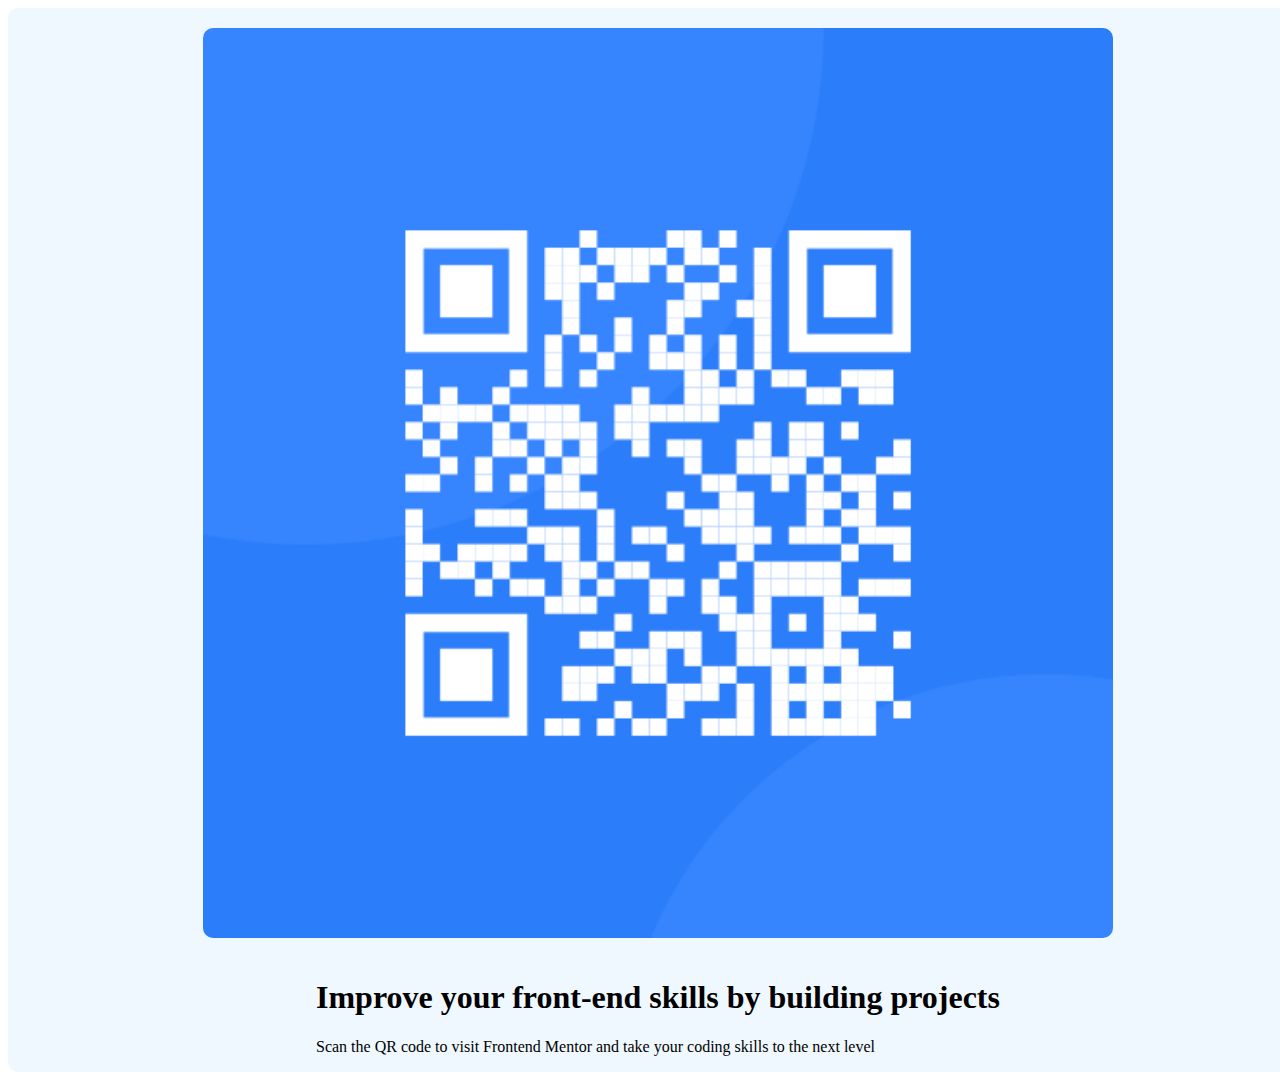
<file: index.html>
<!DOCTYPE html>
<html lang="en">

<head>
    <meta charset="utf-8">
    <title>
        Qr code
    </title>
    <meta name="description" content="This is a simple QR code presentation">
    <meta name="viewport" content="width=device-width, initial-scale=1.0">
    <link rel="stylesheet" href="style.css">
</head>

<body>
    <div class="card">
        <img src="image-qr-code.png" alt="Qr code">
        <div>
            <h1>
                Improve your front-end skills by building projects
            </h1>
            <p>Scan the QR code to visit Frontend Mentor and take your coding skills to the next level</p>
        </div>
    </div>
</body>

</html>
</file>
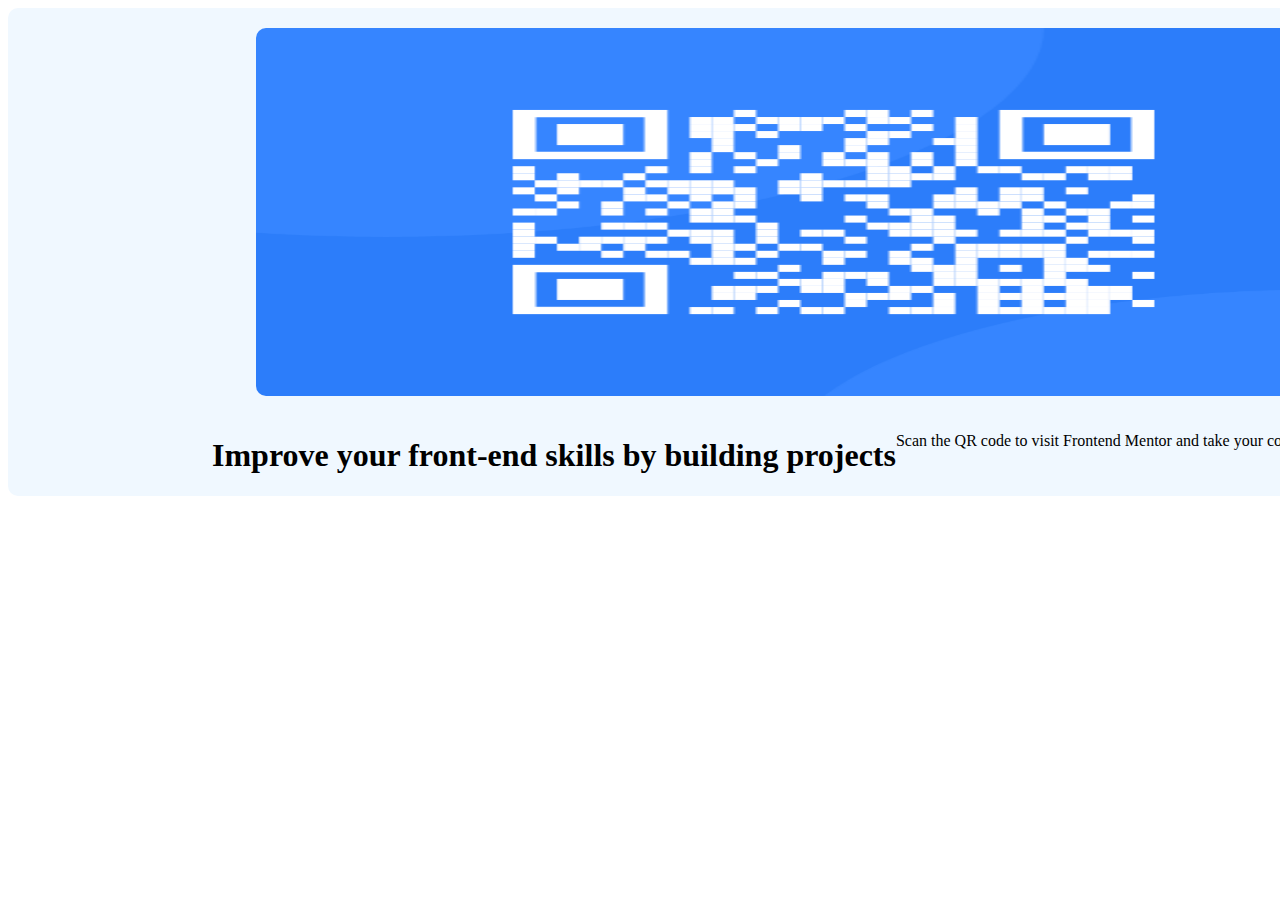
<file: idx.html>
<!DOCTYPE html>
<html>
    <head>
        <meta charset="utf-8">
        <meta http-equiv="X-UA-Compatible" content="IE=edge">
        <title></title>
        <meta name="description" content="">
        <meta name="viewport" content="width=device-width, initial-scale=1">
        <link rel="stylesheet" href="style.css">
        <link rel="stylesheet" href="https://fonts.google.com/specimen/Outfit">
    </head>
    <body>
        
        <div class="card">
            <img src="image-qr-code.png" alt="Qrcode" width="368px" height="368px">
            <h1 class="title">
                Improve your front-end skills by building projects
            </h1>
            <p>
                Scan the QR code to visit Frontend Mentor and take your coding skills to the next level
            </p>
        </div>
    </body>
</html>
</file>
<file: style.css>
.card{
    width: max-content;
    background-color: aliceblue;
    border-radius: 10px;
    margin-left: auto;
    margin-right: auto;
    display: flex;
    flex-direction: row;
    flex-wrap: wrap;
    justify-content: center;
}
img{
    width:70%;
    padding: 20px;
    border-radius: 30px;
}
</file>
